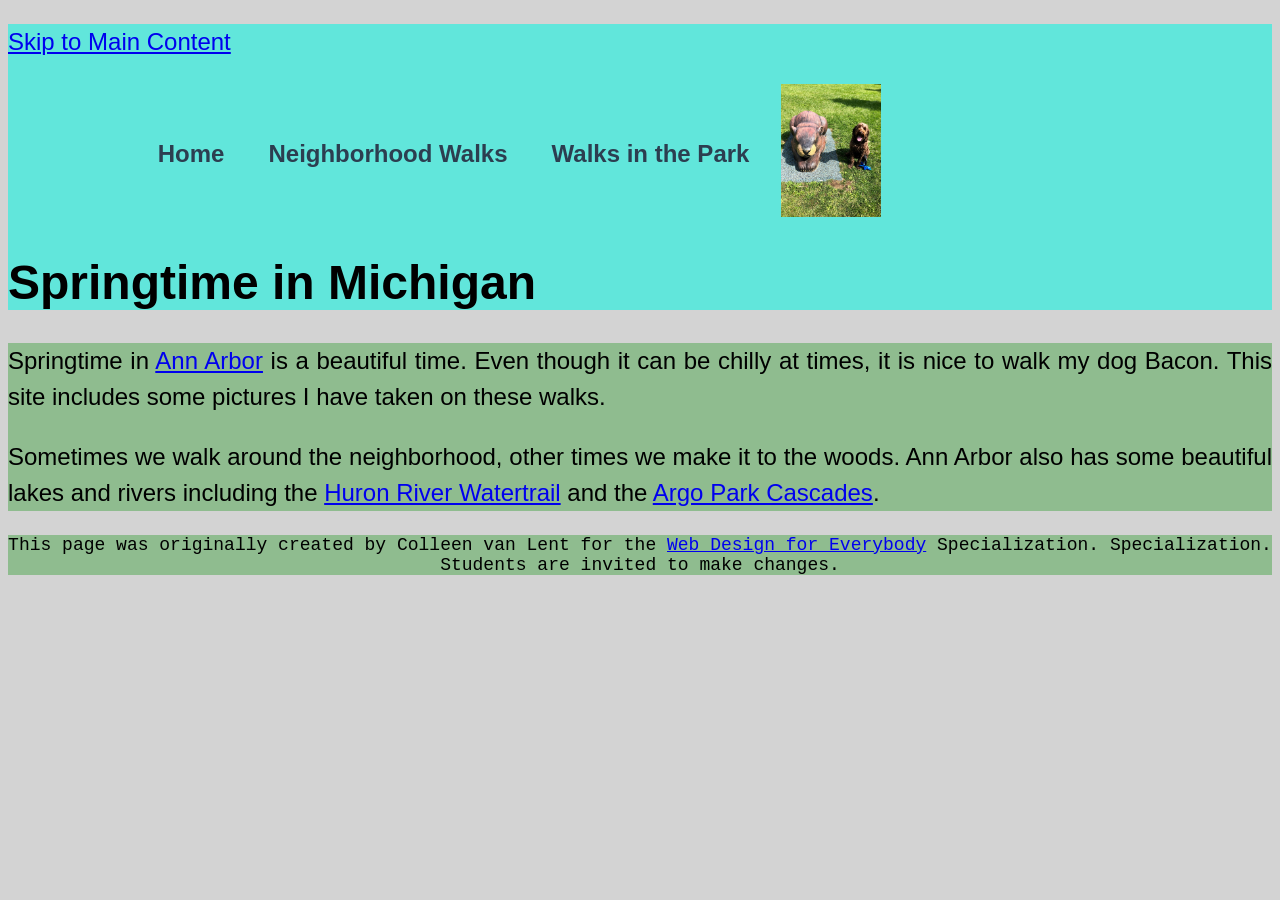
<file: index.html>
<!DOCTYPE html>
<html lang="en">

<head>
  <meta charset="utf-8">
  <meta name="viewport" content="width=device-width">
  <title>Springtime In Michigan</title>
  <!-- You will need to link to the CSS file -->
  <link rel="stylesheet" href="css/style.css">
</head>

<body>
  <header>
    <p><a href="index.html">Skip to Main Content</a></p>
    <nav>
      <ul>
        <li><a href="index.html">Home</a></li>
        <li><a href="neighborhood.html">Neighborhood Walks</a></li>
        <li><a href="parks.html">Walks in the Park</a></li>
        <li><img src="images/BaconGallupPark.jpg" width="100" alt="Brown Labradoodle sitting next to a statue."></li>
      </ul>
    </nav>
    <!-- <img src="images/BaconGallupPark.jpg" width="200" alt="Brown Labradoodle sitting next to a statue."> -->
    <h1>Springtime in Michigan</h1>
  </header>
  <main>
    <p>Springtime in <a href="https://www.michigan.org/city/ann-arbor">Ann Arbor</a> is a beautiful time. Even though
      it can be chilly at times, it is nice to walk my dog Bacon. This site includes some pictures I have taken on
      these walks. </p>

    <p>Sometimes we walk around the neighborhood, other times we make it to the woods. Ann Arbor also has some
      beautiful lakes and rivers including the <a
        href="https://www.annarbor.org/things-to-do/recreation-outdoors/huron-river/">Huron River Watertrail</a> and
      the <a href="https://www.a2gov.org/departments/Parks-Recreation/parks-places/argo/pages/default.aspx">Argo Park
        Cascades</a>.</p>

  </main>
  <footer>
    <p>This page was originally created by Colleen van Lent for the <a
        href="https://www.coursera.org/specializations/web-design"> Web Design for Everybody</a> Specialization.
      Specialization. Students are invited to make changes.</p>
  </footer>

</body>

</html>
</file>
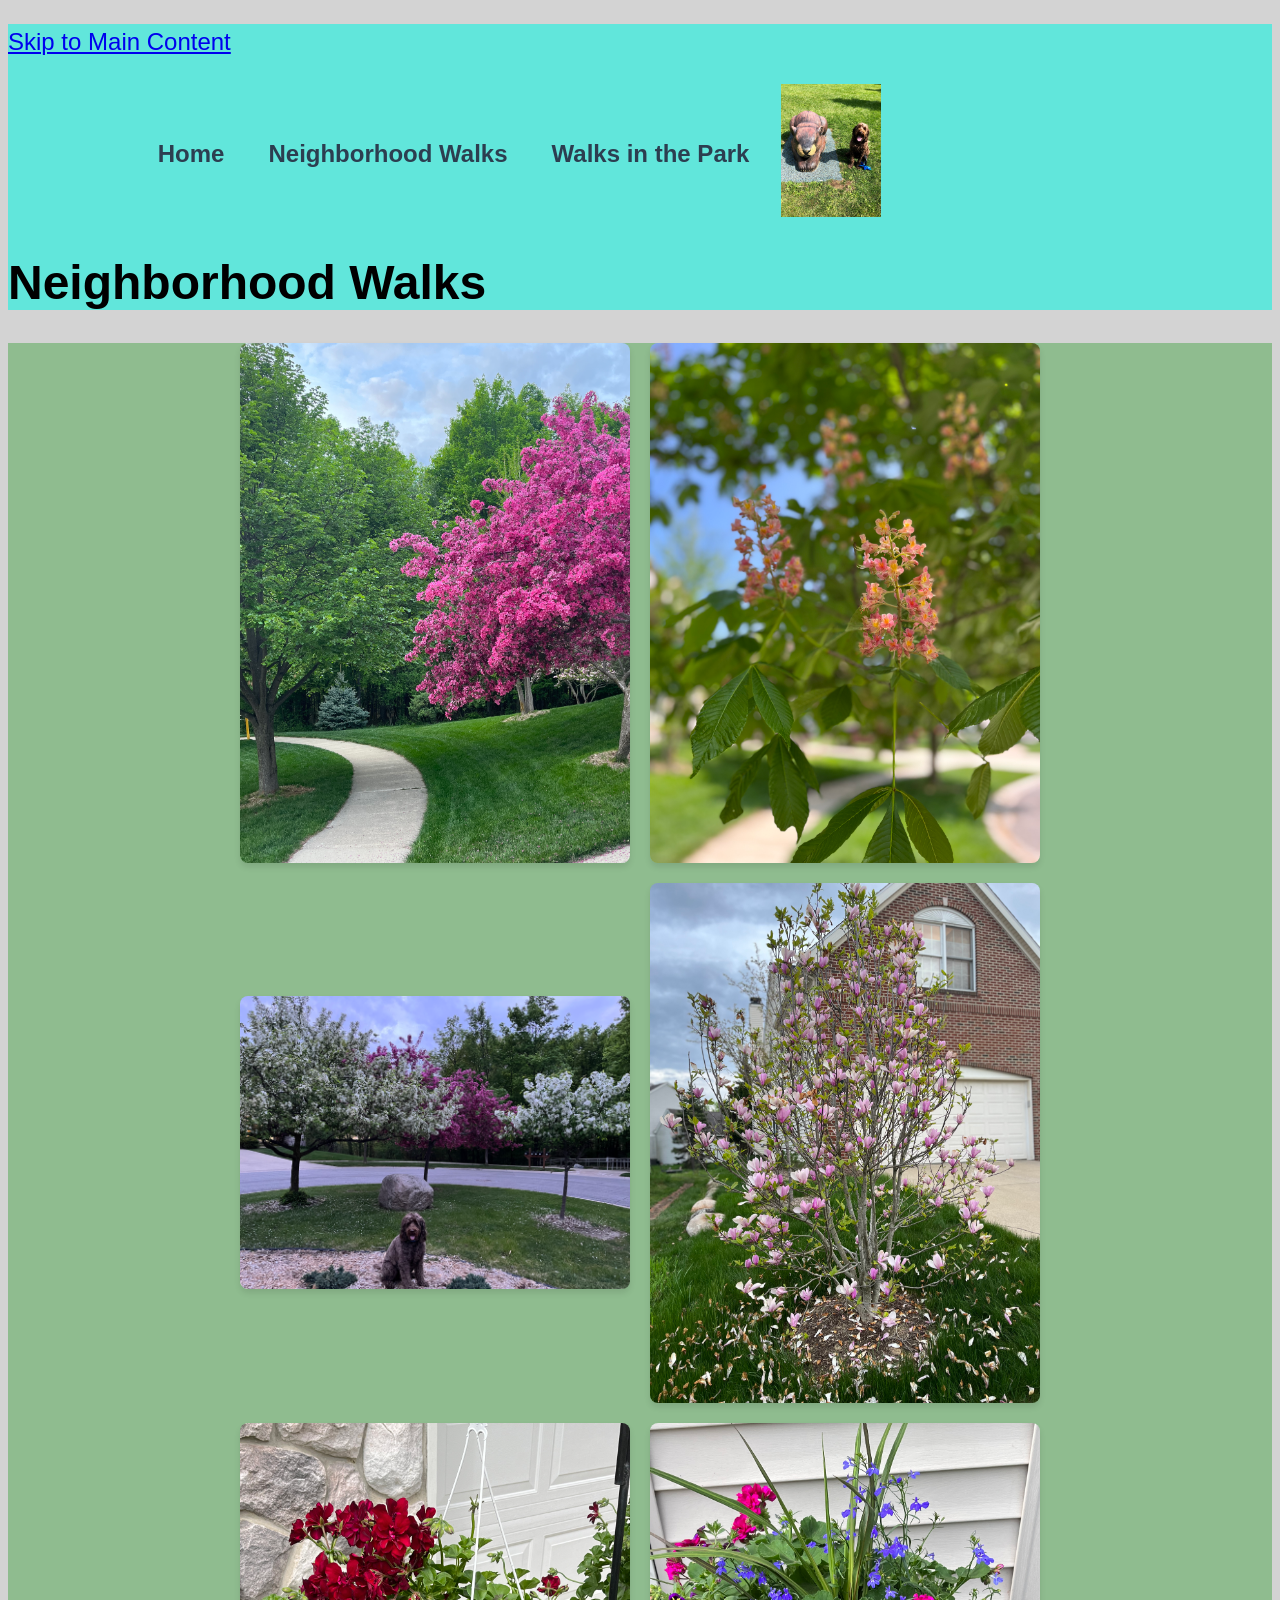
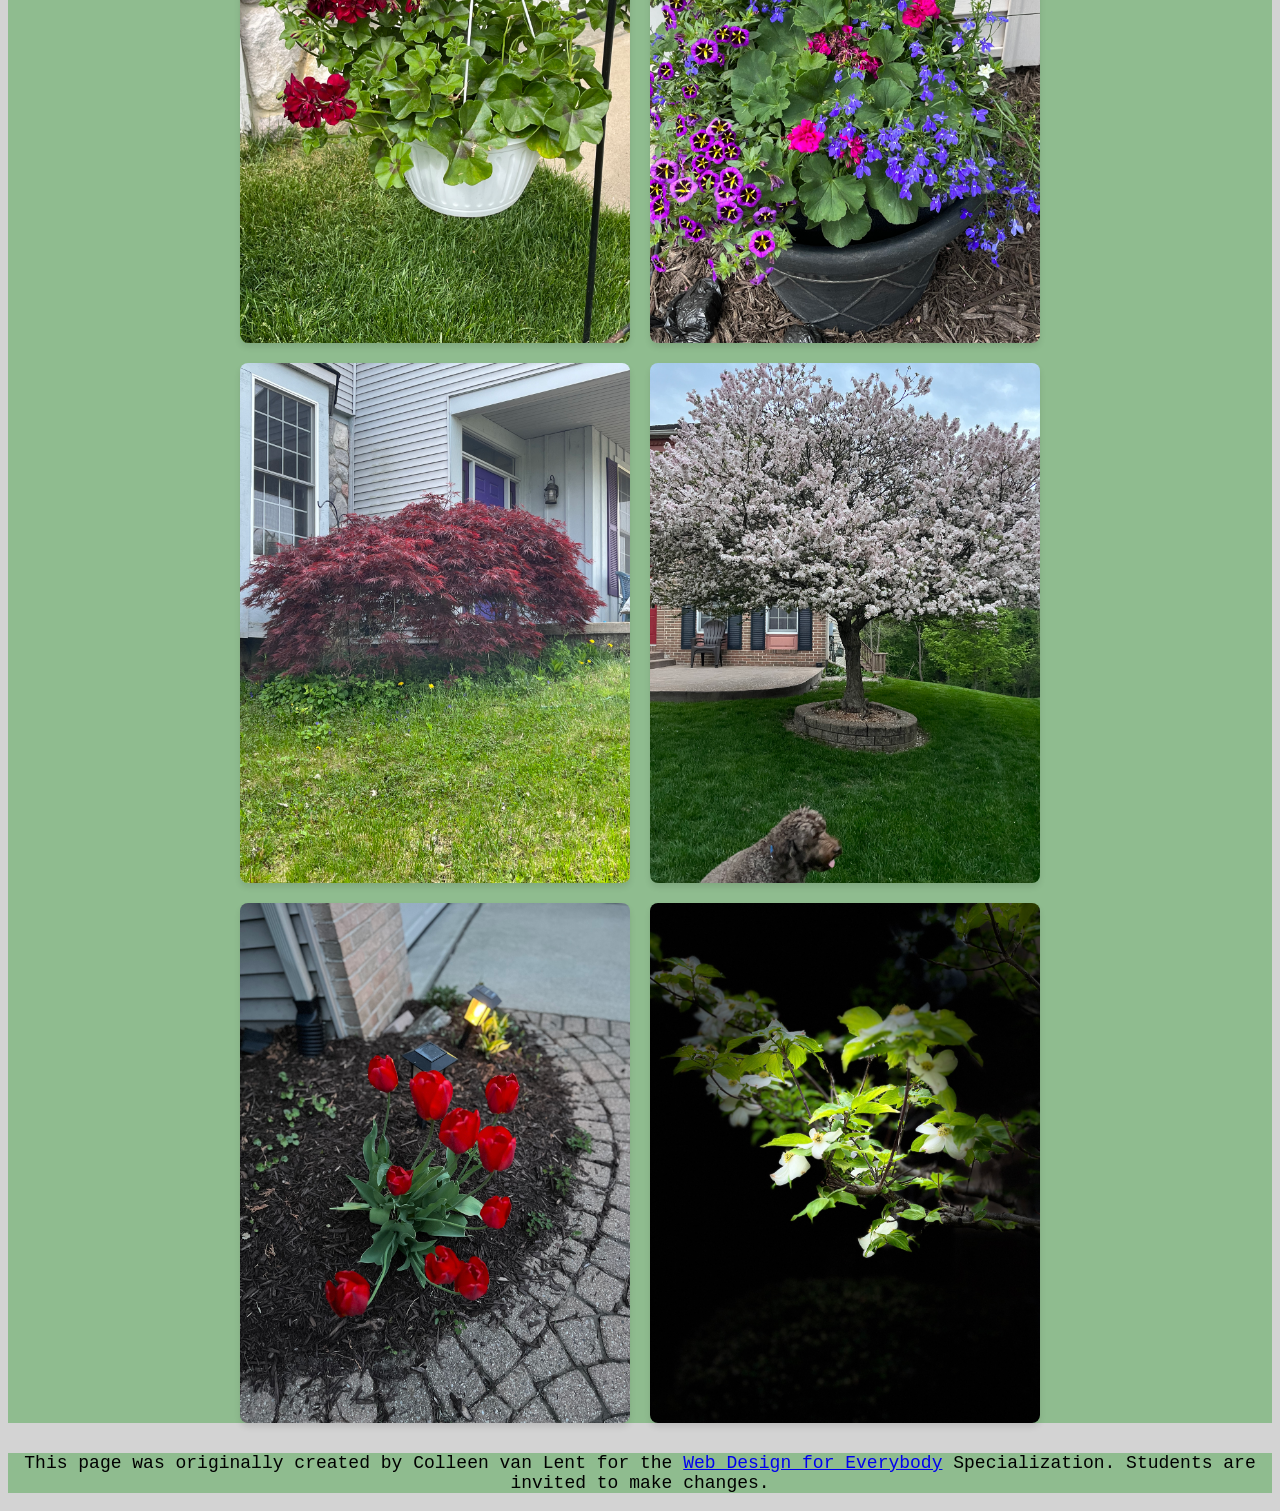
<file: neighborhood.html>
<!DOCTYPE html>
<html lang="en">

<head>
  <meta charset="utf-8">
  <meta name="viewport" content="width=device-width">
  <title>Neighborhood Walk</title>
  <link rel="stylesheet" href="css/style.css">
  <!-- You will need to link to the CSS file -->
</head>

<body>
  <header>
    <p><a href="index.html">Skip to Main Content</a></p>
    <nav>
      <ul>
        <li><a href="index.html">Home</a></li>
        <li><a href="neighborhood.html">Neighborhood Walks</a></li>
        <li><a href="parks.html">Walks in the Park</a></li>
        <li><img src="images/BaconGallupPark.jpg" width="100" alt="Brown Labradoodle sitting next to a statue."></li>
      </ul>
    </nav>
    <!-- <img src="images/BaconGallupPark.jpg" width="200" alt="Brown Labradoodle sitting next to a statue."> -->
    <h1>Neighborhood Walks</h1>
  </header>
  <main>
    <div>
      <img src="images/bend_in_the_road.png"
        alt="a purple tree stands in contrast to the green leaved trees along a bend in the road" width="100">
      <img src="images/pink_blossoms.png" alt="small pink blossoms on an otherwise green leaved tree" width="100">
      <img src="images/blooming_trees.png" alt="brown labradoodle sitting in front of white and purple blooming  trees"
        width="100">
      <img src="images/falling_petals.png" alt="a purple tulip tree that is beginning to shed its petals" width="100">
      <img src="images/hanging_plants.png" alt="red and green plants in a decorative hanging basket" width="100">
      <img src="images/potted_plants.png" alt="a decorative planter with a variety of brightly colored plants "
        width="100">
      <img src="images/red_maple.png" alt="a small Japanese maple tree in front of a putple door" width="100">
      <img src="images/tree_with_white_blooms.png"
        alt="brown labradoodle sitting in front of tree blooming with white petals" width="100">
      <img src="images/tulips.png" alt="bright red tulips in front of a garden light" width="100">
      <img src="images/white_buds_on_tree.png" alt="artsy shot of white blooms on a green tree with a dark background"
        width="100">
    </div>
  </main>
  <footer>
    <p>This page was originally created by Colleen van Lent for the <a
        href="https://www.coursera.org/specializations/web-design"> Web Design for Everybody</a> Specialization.
      Students are invited to make changes.</p>
  </footer>

</body>

</html>
</file>
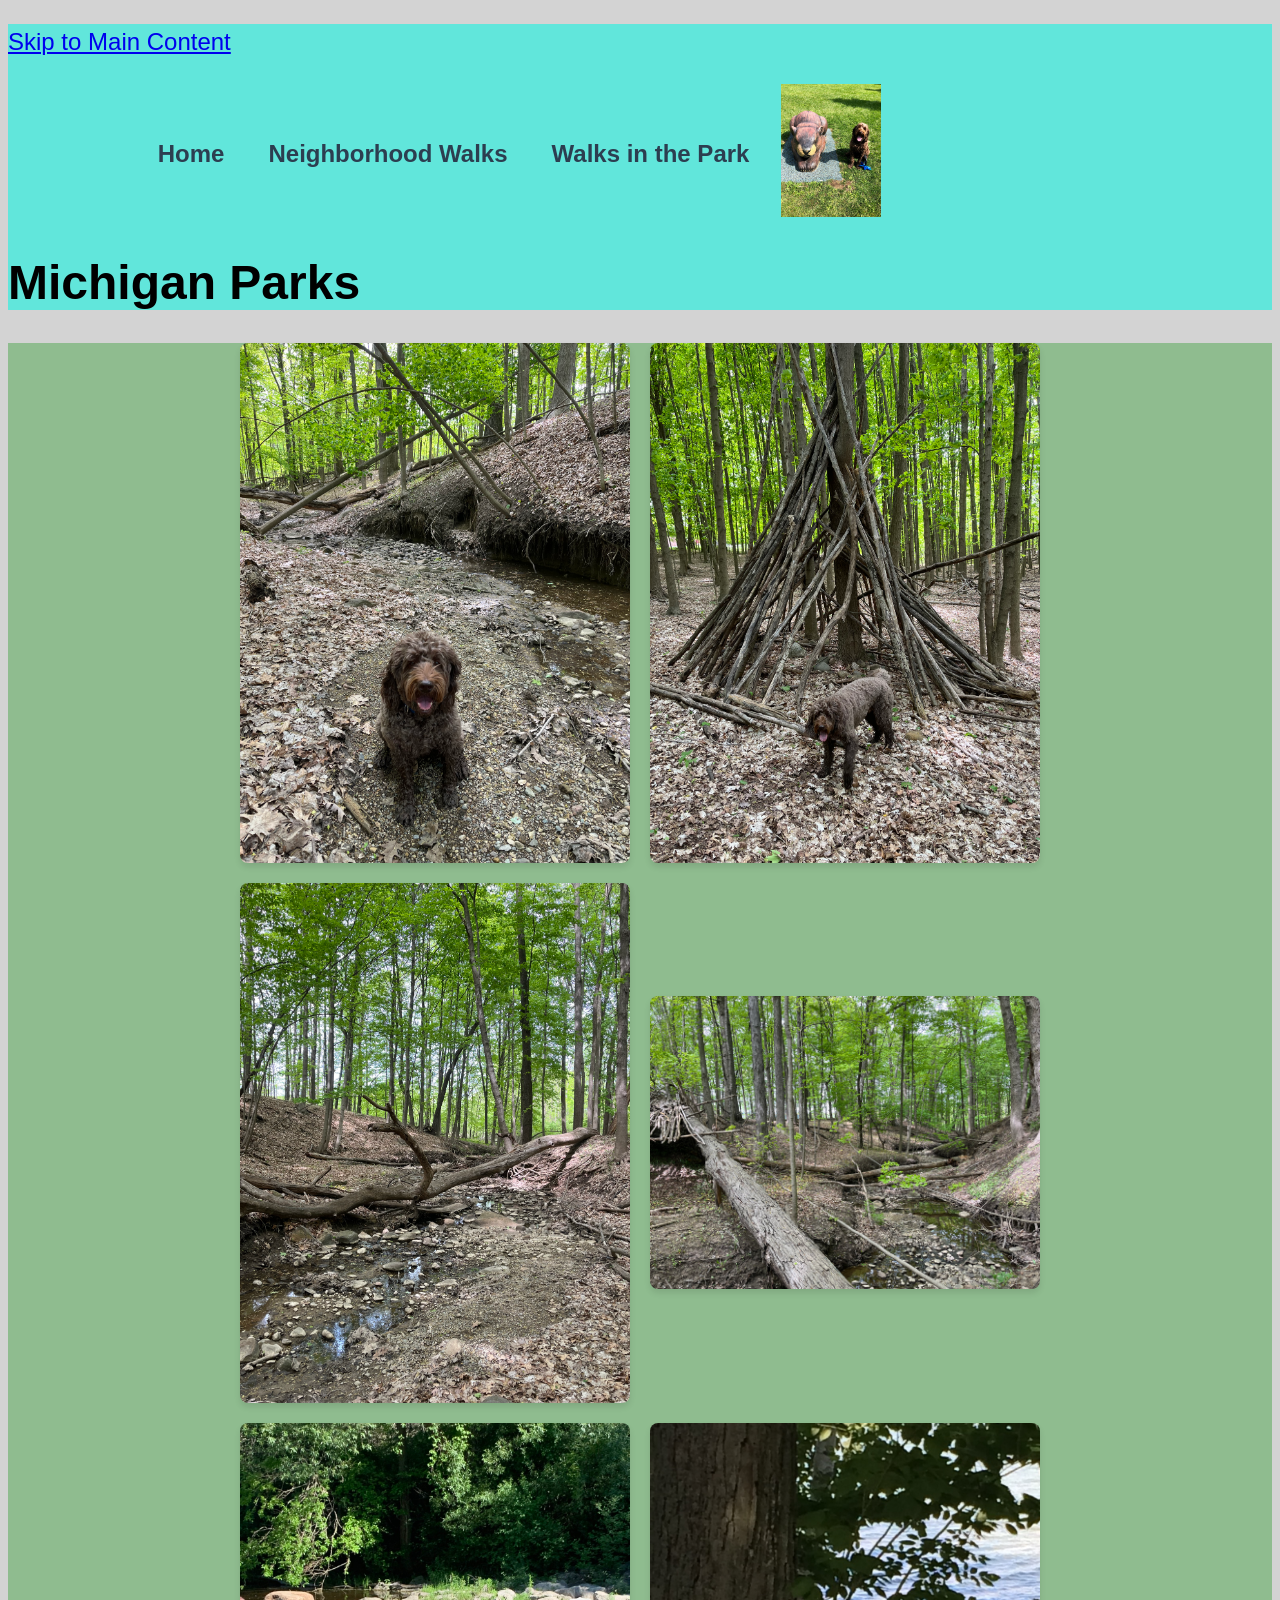
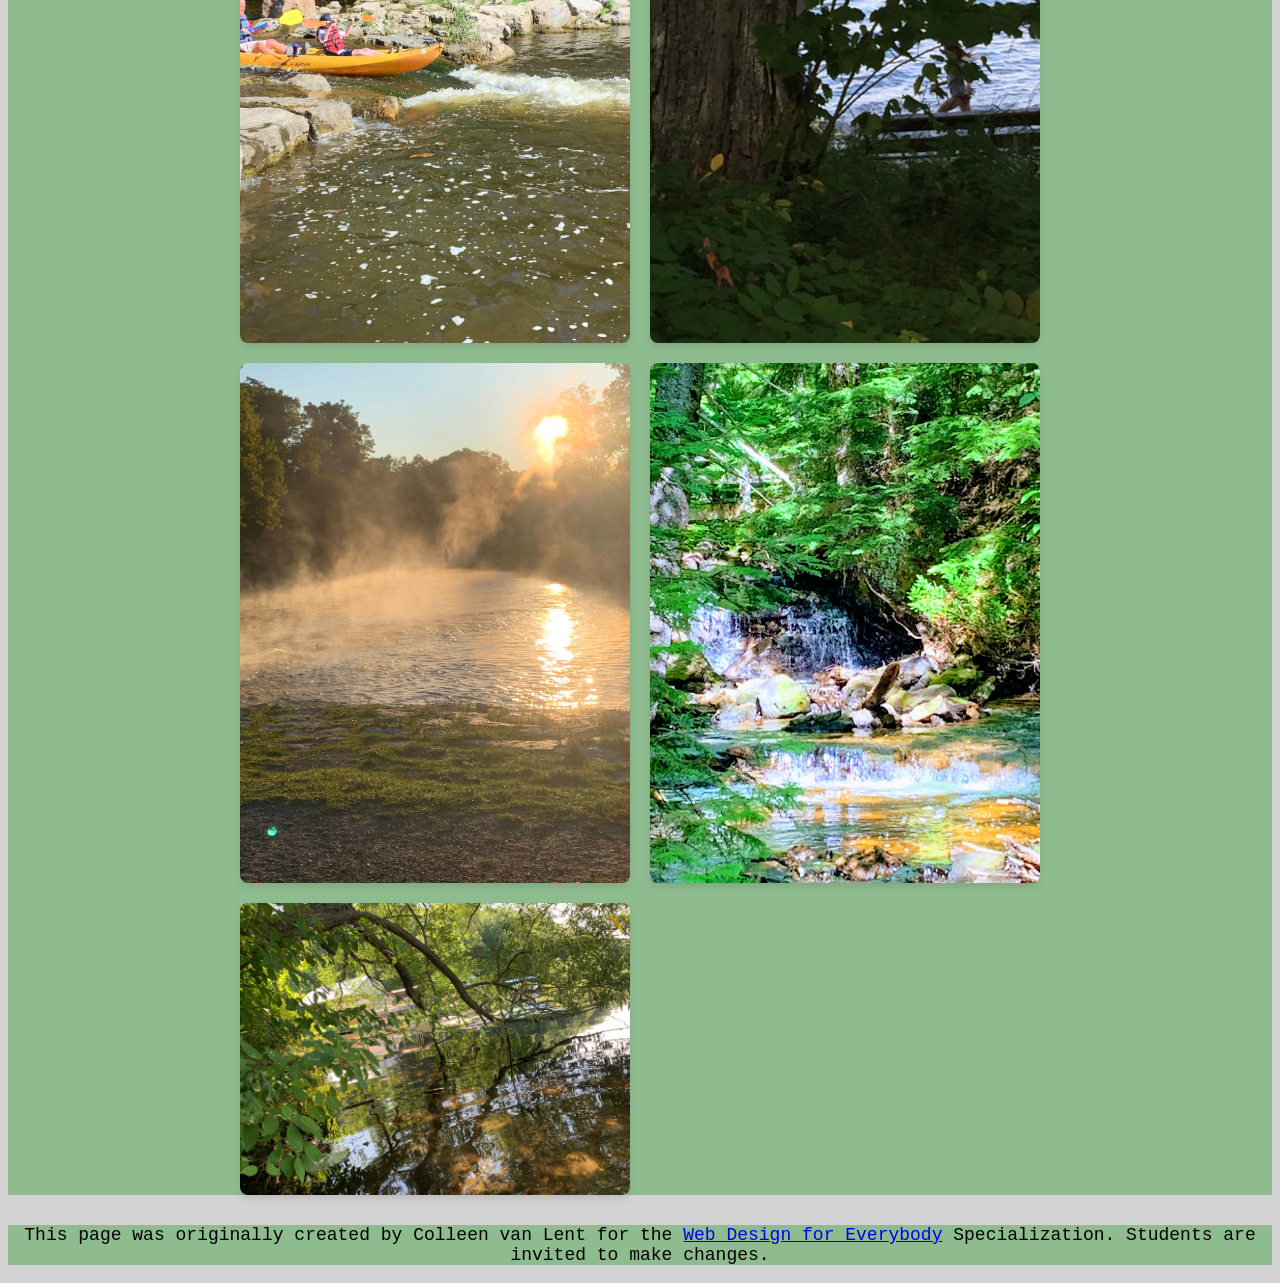
<file: parks.html>
<!DOCTYPE html>
<html lang="en">

<head>
  <meta charset="utf-8">
  <meta name="viewport" content="width=device-width">
  <title>Neighborhood Walk</title>
  <link rel="stylesheet" href="css/style.css">
  <!-- You will need to link to the CSS file -->
</head>

<body>
  <header>
    <p><a href="index.html">Skip to Main Content</a></p>
    <nav>
      <ul>
        <li><a href="index.html">Home</a></li>
        <li><a href="neighborhood.html">Neighborhood Walks</a></li>
        <li><a href="parks.html">Walks in the Park</a></li>
        <li><img src="images/BaconGallupPark.jpg" width="100" alt="Brown Labradoodle sitting next to a statue."></li>
      </ul>
    </nav>
    <h1>Michigan Parks</h1>

  </header>
  <main>
    <div>
      <img src="images/bacon_in_the_woods.png" alt="brown labradoodle sitting near a stream in a wooded setting"
        width="100">
      <img src="images/bacon_near_the_fort.png"
        alt="brown labradoodle posing in front of a makeshift fort made of branches" width="100">
      <img src="images/downed_tree.png" alt="a downed tree crossign a stream" width="100">
      <img src="images/fort_in_woods.png" alt="a small fort made of branches" width="100">
      <img src="images/huron_river_cascades.JPG" alt=" two people on a kayak approaching some small rapids" width="100">
      <img src="images/lake_view.JPG" alt="a glimpse of a child running along a lake obscured by branches" width="100">
      <img src="images/mist_over_huron_river.JPG" alt="the mist rising over a river in the morning" width="100">
      <img src="images/munising.jpg" alt="small waterfall" width="100">
      <img src="images/reflected_tree.JPG" alt="reflection of a lake and trees" width="100">

    </div>

  </main>
  <footer>
    <p>This page was originally created by Colleen van Lent for the <a
        href="https://www.coursera.org/specializations/web-design"> Web Design for Everybody</a> Specialization.
      Students are invited to make changes.</p>
  </footer>

</body>

</html>
</file>
<file: css/style.css>
body{
  font-family:'Segoe UI', Tahoma, Geneva, Verdana, sans-serif;
  font-size: 150%;
  background-color: lightgray;
}

main{
  background-color: darkseagreen;
}

footer p{
  font-family: 'Courier New', Courier, monospace;
  background-color: darkseagreen;
  text-align: center;
  font-size: 75%;
  line-height: normal;
}
p{
  font-family: 'Lucida Sans', 'Lucida Sans Regular', 'Lucida Grande', 'Lucida Sans Unicode', Geneva, Verdana, sans-serif;
  text-align: justify;
  line-height: 150%;
}
header{
  background-color: #39eedfbb;
}

nav {
  inline-size: 80%;
}

nav ul {
  display: flex;
  justify-content: center;
  align-items: center;
  list-style: none;
  margin: 0;
  padding: 0;
  gap: 20px;
}

nav li {
  text-align: center;
}

nav a {
  text-decoration: none;
  color: #2c3e50;
  font-weight: 600;
  padding: 8px 12px;
}

nav a:hover {
  color: #0056b3;
}

main div {
  display: grid;
  grid-template-columns: repeat(2, 1fr); /* Siempre 2 columnas de igual tamaño */
  gap: 20px;
  justify-items: center;  /* Centra horizontalmente las imágenes en su celda */
  align-items: center;     /* Centra verticalmente las imágenes en su celda */
  max-width: 800px;
  margin: 30px auto;       /* Centra el contenedor <div> en la página */
  padding: 0 15px;
}

main div img {
  width: 100%;
  max-width: 100%;
  height: auto;           /* Mantiene la proporción original (aspect ratio) */
  display: block;
  border-radius: 8px;
  box-shadow: 0 4px 6px rgba(0, 0, 0, 0.1);
}
</file>
